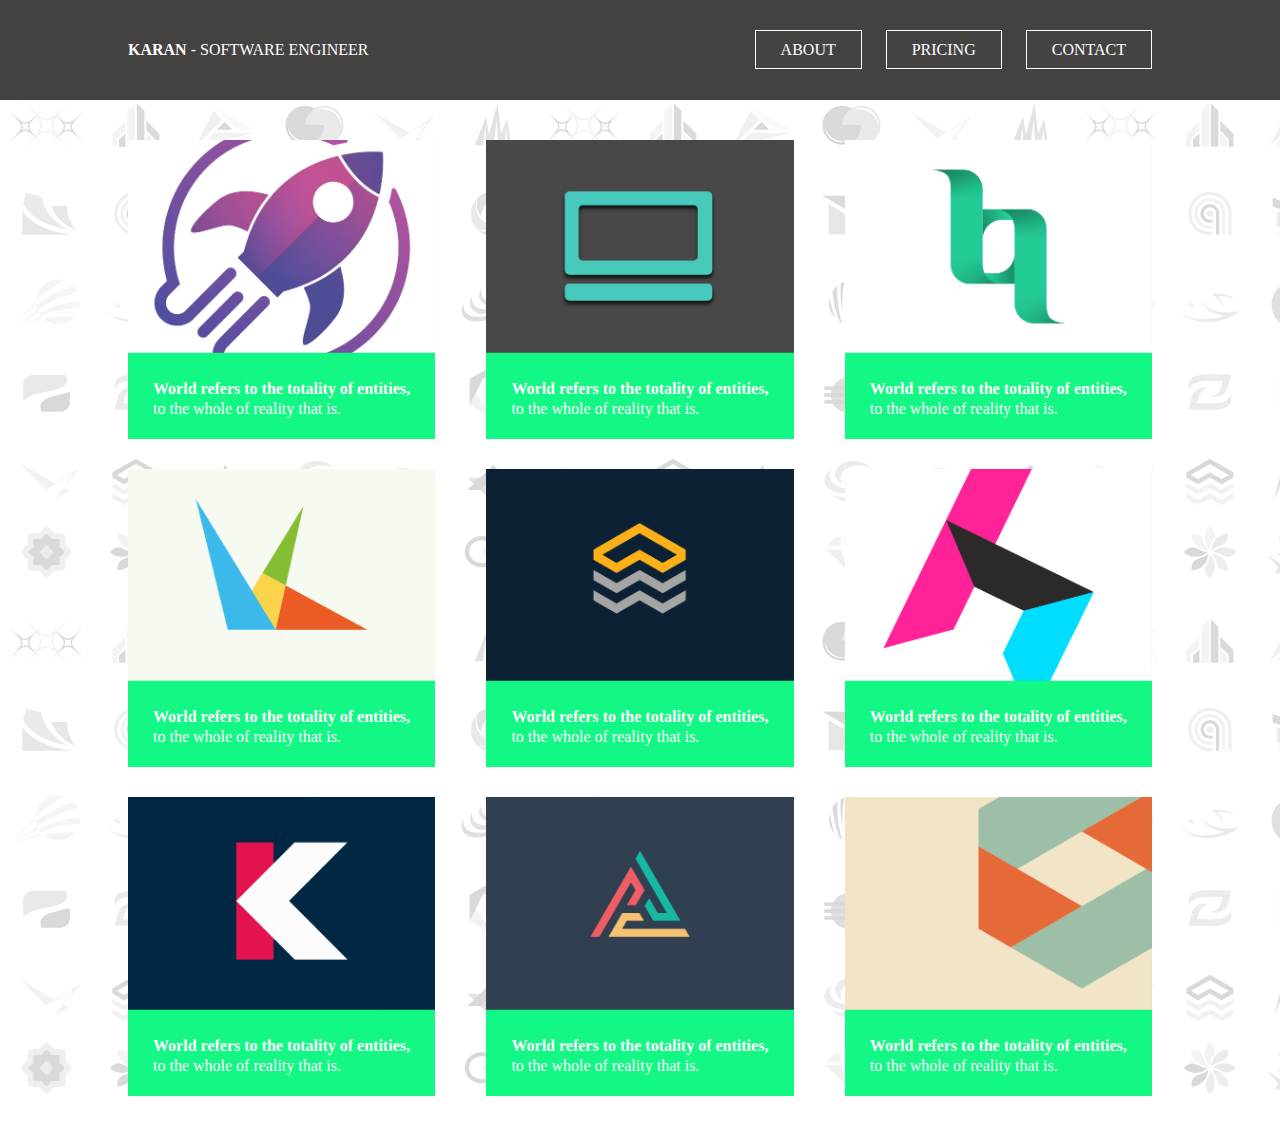
<file: index.html>
<!DOCTYPE html>
<html lang="en">
<head>
    <!-- Google tag (gtag.js) -->
    <script async src="https://www.googletagmanager.com/gtag/js?id=G-W2JJF0G72V"></script>
    <script>
      window.dataLayer = window.dataLayer || [];
      function gtag(){dataLayer.push(arguments);}
      gtag('js', new Date());

      gtag('config', 'G-W2JJF0G72V');
    </script>
    
    <meta charset="UTF-8">
    <meta http-equiv="X-UA-Compatible" content="IE=edge">
    <meta name="viewport" content="width=device-width, initial-scale=1.0">

    <link href="css-reset.css" rel="stylesheet">
    <link href="style.css" rel="stylesheet">

    <title>Responsive Portfolio</title>
</head>
    
<body>
    <div class="header-container">
        <div class="header">
            <div class="logo">
                <span class="highlight">KARAN </span>- SOFTWARE ENGINEER
            </div>
            <nav>
                <a href="#" class="navbutton">ABOUT</a>
                <a href="#" class="navbutton">PRICING</a>
                <a href="#" class="navbutton">CONTACT</a>
            </nav>

            <div class="mobile-wrapper">
                <img src="images/icon-burger-menu.svg" style="width:40px" class="menu">

                <div class="mobile-nav">
                    <a href="#" class="navbutton">ABOUT</a>
                    <a href="#" class="navbutton">PRICING</a>
                    <a href="#" class="navbutton">CONTACT</a>
                </div>
            </div>
        </div>
    </div>

    <div class="container">
        <!-- srcset Usage Example (images link diffrent also width is diffrent) -->
        <!-- <img src="images/pug-charles-unsplash-small.jpg" alt="" srcset="images/pug-charles-unsplash-small.jpg 500w, images/pug-charles-unsplash-medium.jpg 1000w, images/pug-charles-unsplash-big.jpg 1500w"> -->

        <div class="col">
            <img src="images/image1@2x.png">
            <p>World refers to the totality of entities, to the whole of reality that is.</p>
        </div>

        <div class="col">
            <img src="images/image2@2x.png">
            <p>World refers to the totality of entities, to the whole of reality that is.</p>
        </div>

        <div class="col">
            <img src="images/image3@2x.png">
            <p>World refers to the totality of entities, to the whole of reality that is.</p>
        </div>

        <div class="col">
            <img src="images/image4@2x.png">
            <p>World refers to the totality of entities, to the whole of reality that is.</p>
        </div>

        <div class="col hide-mobile-only">
            <img src="images/image5@2x.png">
            <p>World refers to the totality of entities, to the whole of reality that is.</p>
        </div>
        
        <div class="col hide-mobile-only">
            <img src="images/image6@2x.png">
            <p>World refers to the totality of entities, to the whole of reality that is.</p>
        </div>
        
        <div class="col hide-mobile-only">
            <img src="images/image7@2x.png">
            <p>World refers to the totality of entities, to the whole of reality that is.</p>
        </div>
        
        <div class="col hide-mobile-only">
            <img src="images/image8@2x.png">
            <p>World refers to the totality of entities, to the whole of reality that is.</p>
        </div>
        
        <div class="col hide-mobile-only">
            <img src="images/image9@2x.png">
            <p>World refers to the totality of entities, to the whole of reality that is.</p>
        </div>
        
        <div class="col hide-desktop-only">
            <img src="images/image10@2x.png">
            <p>World refers to the totality of entities, to the whole of reality that is.</p>
        </div>
    </div>

    <!-- To make the page load faster -->
    <script src="https://code.jquery.com/jquery-3.6.4.js"
            integrity="sha256-a9jBBRygX1Bh5lt8GZjXDzyOB+bWve9EiO7tROUtj/E="
            crossorigin="anonymous"></script>
    <script src="script.js"></script>
</body>
</html>
</file>
<file: style.css>
body{
    background-image: url(images/Logo\ Background.png);
}

.container{
    min-height: 500px;
    max-width:1024px;
    margin: 0 auto;
    display:flex;
    flex-wrap: wrap;
    justify-content: space-between;
    padding-top: 140px;
}

.col {
    background-color:rgba(11, 248, 129, 0.97);
    width: 30%;
    margin-bottom: 30px;
}

.col img{
    width:100%;
    height:auto;
}

.col p{
    padding: 23px 25px 20px 25px;
    color: white;
    line-height: 1.25rem;
}

p::first-line{
    font-weight: bold;
}

.hide-desktop-only{
    display: none;
}

.header-container{
    background-color: rgb(69, 66, 66);
    min-height: 100px;
    margin-bottom: 40px;
    position: fixed;
    width:100%;
}

.header{
    max-width: 1024px;
    min-height: 100px;
    margin:0 auto;
    display:flex;
    align-items: center;
    color: white;
    justify-content: space-between;
}

a{
    text-decoration: none;
    color:white;
    border:1px solid;
    padding: 10px 25px;
    margin-left: 20px;
}

.highlight{
    font-weight: bold;
}

.mobile-wrapper {
    display: none;
}

@media (max-width: 768px){
    .col{
        width:45%;
    }

    .hide-desktop-only{
        display: block;
    }

    nav {
        display: none;
    }

    nav a{
        display: block;
    }

    .mobile-wrapper {
        display: block;
    }

    .mobile-nav{
        display: none;
        position: absolute;
    }

    .navbutton{
        display: block;
        border: none;
        background-color: fuchsia;
        padding: 10px 20px;
        margin-left: -70px;
        text-align: center;
    }

}

@media (max-width:400px) {
    .col{
        width:100%;
    }

    .hide-mobile-only{
        display: none;
    }

    nav {
        display: none;
    }

    nav a{
        display: block;
    }

    .logo{
        padding: 40px 0px;
    }

    .navbutton{
        margin-left: 0px;
    }

    .header-container{
        position: relative;
    }

    .container{
        padding-top: 0px;
    }

    .mobile-wrapper {
        display: block;
    }

    .mobile-nav{
        display: none;
        position: absolute;
    }

    .navbutton{
        display: block;
        border: none;
        background-color: fuchsia;
        padding: 10px 20px;
        margin-left: -70px;
        text-align: center;
    }
}
</file>
